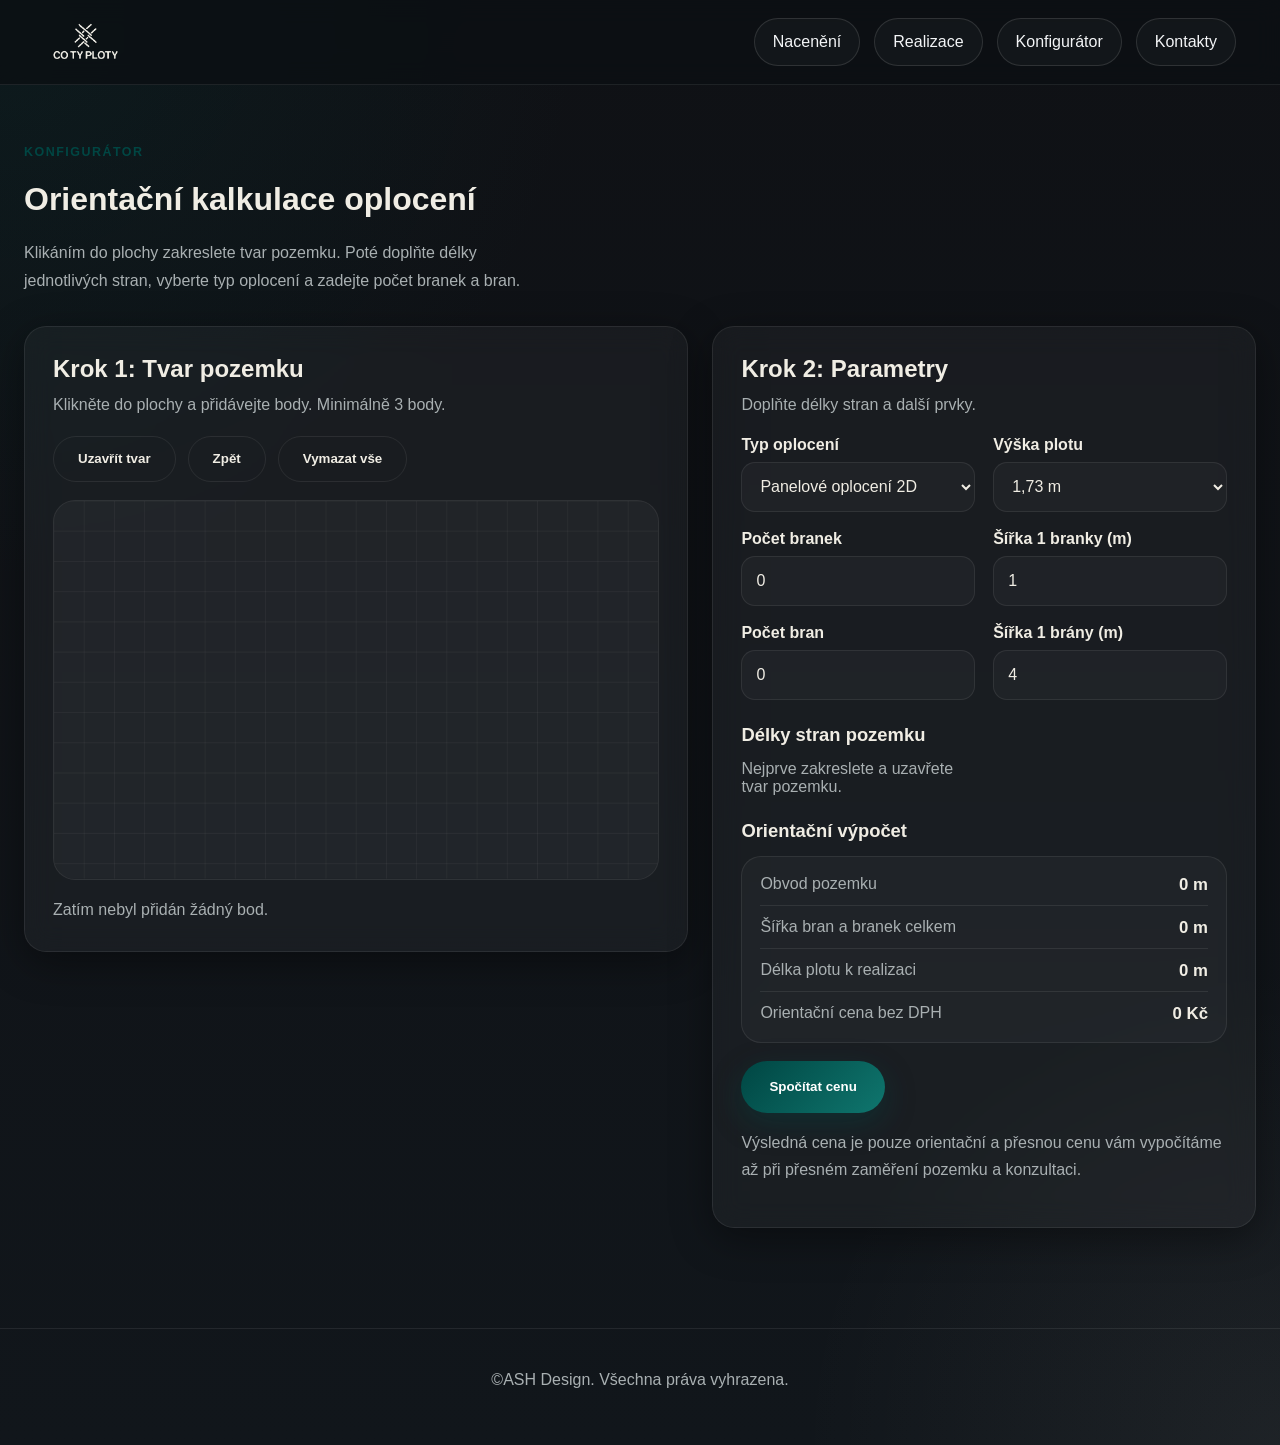
<file: konfigurator.html>
﻿<!DOCTYPE html>
<html lang="cs">
<head>
    <meta charset="UTF-8" />
    <meta name="viewport" content="width=device-width, initial-scale=1.0" />
    <title>Konfigurátor | Cotyploty</title>
    <meta name="description"
          content="Konfigurátor orientační ceny oplocení." />
    <link rel="stylesheet" href="style.css" />
</head>
<body>
    <header class="header" id="top">
        <div class="nav-wrap">
            <a href="index.html" class="nav-brand">
                <img src="images/logo.png" alt="Logo" class="logo-img">
            </a>

            <button class="burger" id="burger" aria-label="Otevřít menu" aria-expanded="false">
                <span></span>
                <span></span>
                <span></span>
            </button>

            <nav class="nav-menu" id="navMenu">
                <a href="index.html#pricing" class="nav-link">Nacenění</a>
                <a href="realizace.html" class="nav-link">Realizace</a>
                <a href="konfigurator.html" class="nav-link">Konfigurátor</a>
                <a href="index.html#contact" class="nav-link">Kontakty</a>
            </nav>
        </div>
    </header>

    <main class="section">
        <div class="section-heading">
            <p class="section-kicker">KONFIGURÁTOR</p>
            <h1>Orientační kalkulace oplocení</h1>
            <p class="section-text">
                Klikáním do plochy zakreslete tvar pozemku. Poté doplňte délky jednotlivých stran,
                vyberte typ oplocení a zadejte počet branek a bran.
            </p>
        </div>

        <div class="config-layout">
            <section class="config-card">
                <div class="config-card-head">
                    <h2>Krok 1: Tvar pozemku</h2>
                    <p>Klikněte do plochy a přidávejte body. Minimálně 3 body.</p>
                </div>

                <div class="plot-toolbar">
                    <button type="button" class="btn btn-secondary config-btn" id="closeShapeBtn">
                        Uzavřít tvar
                    </button>
                    <button type="button" class="btn btn-secondary config-btn" id="undoPointBtn">
                        Zpět
                    </button>
                    <button type="button" class="btn btn-secondary config-btn" id="resetPlotBtn">
                        Vymazat vše
                    </button>
                </div>

                <div class="plot-canvas-wrap">
                    <svg id="plotSvg" class="plot-svg" viewBox="0 0 800 500" preserveAspectRatio="xMidYMid meet">
                        <rect x="0" y="0" width="800" height="500" class="plot-bg"></rect>
                        <g id="gridLayer"></g>
                        <g id="shapeLayer"></g>
                        <g id="pointLayer"></g>
                    </svg>
                </div>

                <div class="config-note" id="plotStatus">
                    Zatím nebyl přidán žádný bod.
                </div>
            </section>

            <section class="config-card">
                <div class="config-card-head">
                    <h2>Krok 2: Parametry</h2>
                    <p>Doplňte délky stran a další prvky.</p>
                </div>

                <form id="configForm" class="config-form">
                    <div class="form-grid">
                        <div class="form-group">
                            <label for="fenceType">Typ oplocení</label>
                            <select id="fenceType">
                                <option value="panel_2d">Panelové oplocení 2D</option>
                                <option value="panel_3d">Panelové oplocení 3D</option>
                                <option value="chainlink">Čtyřhranné pletivo</option>
                            </select>
                        </div>

                        <div class="form-group">
                            <label for="fenceHeight">Výška plotu</label>
                            <select id="fenceHeight">
                                <option value="1.2">1,2 m</option>
                                <option value="1.5">1,5 m</option>
                                <option value="1.73" selected>1,73 m</option>
                                <option value="2.0">2,0 m</option>
                            </select>
                        </div>

                        <div class="form-group">
                            <label for="gateWicketCount">Počet branek</label>
                            <input type="number" id="gateWicketCount" min="0" step="1" value="0">
                        </div>

                        <div class="form-group">
                            <label for="gateWicketWidth">Šířka 1 branky (m)</label>
                            <input type="number" id="gateWicketWidth" min="0" step="0.1" value="1">
                        </div>

                        <div class="form-group">
                            <label for="gateCount">Počet bran</label>
                            <input type="number" id="gateCount" min="0" step="1" value="0">
                        </div>

                        <div class="form-group">
                            <label for="gateWidth">Šířka 1 brány (m)</label>
                            <input type="number" id="gateWidth" min="0" step="0.1" value="4">
                        </div>
                    </div>

                    <div class="config-subsection">
                        <h3>Délky stran pozemku</h3>
                        <div id="sideInputs" class="side-inputs">
                            <p class="muted-text">Nejprve zakreslete a uzavřete tvar pozemku.</p>
                        </div>
                    </div>

                    <div class="config-subsection">
                        <h3>Orientační výpočet</h3>
                        <div class="result-box">
                            <div class="result-row">
                                <span>Obvod pozemku</span>
                                <strong id="resultPerimeter">0 m</strong>
                            </div>
                            <div class="result-row">
                                <span>Šířka bran a branek celkem</span>
                                <strong id="resultOpenings">0 m</strong>
                            </div>
                            <div class="result-row">
                                <span>Délka plotu k realizaci</span>
                                <strong id="resultFenceLength">0 m</strong>
                            </div>
                            <div class="result-row">
                                <span>Orientační cena bez DPH</span>
                                <strong id="resultPrice">0 Kč</strong>
                            </div>
                        </div>

                        <div class="config-actions">
                            <button type="button" class="btn btn-primary" id="calculateBtn">
                                Spočítat cenu
                            </button>
                        </div>

                        <p class="config-note">
                            Výsledná cena je pouze orientační a přesnou cenu vám vypočítáme až při přesném zaměření pozemku a konzultaci.
                        </p>
                    </div>
                </form>
            </section>
        </div>
    </main>

    <footer class="footer">
        <p>©ASH Design. Všechna práva vyhrazena.</p>
    </footer>

    <script src="script.js"></script>
    <script>(() => {
      const burger = document.getElementById('burger');
      const navMenu = document.getElementById('navMenu');

      if (burger && navMenu) {
        burger.addEventListener('click', () => {
          burger.classList.toggle('active');
          navMenu.classList.toggle('active');
          burger.setAttribute('aria-expanded', burger.classList.contains('active') ? 'true' : 'false');
        });

        document.querySelectorAll('.nav-link').forEach((link) => {
          link.addEventListener('click', () => {
            burger.classList.remove('active');
            navMenu.classList.remove('active');
            burger.setAttribute('aria-expanded', 'false');
          });
        });
      }

      const prices = {
        panel_2d: {
          '1.2': { perMeter: 590, wicket: 8500, gate: 21500 },
          '1.5': { perMeter: 690, wicket: 9200, gate: 22900 },
          '1.73': { perMeter: 790, wicket: 9800, gate: 24500 },
          '2.0': { perMeter: 940, wicket: 10900, gate: 26900 }
        },
        panel_3d: {
          '1.2': { perMeter: 540, wicket: 7900, gate: 19800 },
          '1.5': { perMeter: 620, wicket: 8600, gate: 21400 },
          '1.73': { perMeter: 710, wicket: 9300, gate: 22900 },
          '2.0': { perMeter: 860, wicket: 10400, gate: 25500 }
        },
        chainlink: {
          '1.2': { perMeter: 350, wicket: 6900, gate: 16500 },
          '1.5': { perMeter: 410, wicket: 7400, gate: 17800 },
          '1.73': { perMeter: 470, wicket: 7900, gate: 18900 },
          '2.0': { perMeter: 540, wicket: 8600, gate: 20400 }
        }
      };

      const svg = document.getElementById('plotSvg');
      const pointLayer = document.getElementById('pointLayer');
      const shapeLayer = document.getElementById('shapeLayer');
      const gridLayer = document.getElementById('gridLayer');
      const sideInputs = document.getElementById('sideInputs');
      const plotStatus = document.getElementById('plotStatus');

      const closeShapeBtn = document.getElementById('closeShapeBtn');
      const undoPointBtn = document.getElementById('undoPointBtn');
      const resetPlotBtn = document.getElementById('resetPlotBtn');
      const calculateBtn = document.getElementById('calculateBtn');

      const fenceType = document.getElementById('fenceType');
      const fenceHeight = document.getElementById('fenceHeight');
      const gateWicketCount = document.getElementById('gateWicketCount');
      const gateWicketWidth = document.getElementById('gateWicketWidth');
      const gateCount = document.getElementById('gateCount');
      const gateWidth = document.getElementById('gateWidth');

      const resultPerimeter = document.getElementById('resultPerimeter');
      const resultOpenings = document.getElementById('resultOpenings');
      const resultFenceLength = document.getElementById('resultFenceLength');
      const resultPrice = document.getElementById('resultPrice');

    const points = [];
    let isClosed = false;
    let baseDirections = [];
    let originalStartPoint = null;

    function getDistance(pointA, pointB) {
        const dx = pointB.x - pointA.x;
        const dy = pointB.y - pointA.y;
        return Math.sqrt(dx * dx + dy * dy);
    }

    function captureBaseDirections() {
        baseDirections = [];

        if (points.length < 3) return;

        originalStartPoint = { ...points[0] };

        for (let i = 0; i < points.length; i++) {
            const current = points[i];
            const next = points[(i + 1) % points.length];
            const dx = next.x - current.x;
            const dy = next.y - current.y;
            const distance = Math.sqrt(dx * dx + dy * dy);

            if (distance === 0) {
                baseDirections.push({ x: 1, y: 0 });
            } else {
                baseDirections.push({
                    x: dx / distance,
                    y: dy / distance
                });
            }
        }
    }

    function rebuildShapeFromLengths() {
        if (!isClosed || points.length < 3) return;

        const inputs = document.querySelectorAll('.side-length-input');
        if (!inputs.length) return;

        const lengths = Array.from(inputs).map((input) => Number(input.value) || 0);
        if (lengths.some((value) => value <= 0)) return;

        const scale = 20; // 1 m = 20 px

        // Speciální logika pro čtyřúhelník
        if (points.length === 4) {
            const topLength = lengths[0] * scale;
            const rightLength = lengths[1] * scale;
            const bottomLength = lengths[2] * scale;
            const leftLength = lengths[3] * scale;

            // Výchozí střed plochy
            const centerX = 400;
            const centerY = 250;

            // Uděláme lichoběžníkový/obdélníkový tvar:
            // p1 ---- p2
            // |        |
            // p4 ---- p3

            const maxWidth = Math.max(topLength, bottomLength);
            const maxHeight = Math.max(leftLength, rightLength);

            const startXTop = centerX - topLength / 2;
            const endXTop = centerX + topLength / 2;

            const startXBottom = centerX - bottomLength / 2;
            const endXBottom = centerX + bottomLength / 2;

            const topYLeft = centerY - leftLength / 2;
            const topYRight = centerY - rightLength / 2;

            const bottomYLeft = centerY + leftLength / 2;
            const bottomYRight = centerY + rightLength / 2;

            const newPoints = [
                { x: startXTop, y: topYLeft },       // p1
                { x: endXTop, y: topYRight },        // p2
                { x: endXBottom, y: bottomYRight },  // p3
                { x: startXBottom, y: bottomYLeft }  // p4
            ];

            points.length = 0;
            newPoints.forEach((p) => points.push(p));

            renderShape();
            renderPoints();
            plotStatus.textContent = 'Tvar byl přepočítán podle zadaných délek stran.';
            return;
        }

        // Fallback pro ostatní polygony
        if (baseDirections.length !== points.length) return;

        const newPoints = [];
        let currentX = originalStartPoint.x;
        let currentY = originalStartPoint.y;

        newPoints.push({ x: currentX, y: currentY });

        for (let i = 0; i < lengths.length - 1; i++) {
            currentX += baseDirections[i].x * lengths[i] * scale;
            currentY += baseDirections[i].y * lengths[i] * scale;

            newPoints.push({
                x: currentX,
                y: currentY
            });
        }

        const xs = newPoints.map((p) => p.x);
        const ys = newPoints.map((p) => p.y);
        const minX = Math.min(...xs);
        const maxX = Math.max(...xs);
        const minY = Math.min(...ys);
        const maxY = Math.max(...ys);

        const shapeWidth = maxX - minX;
        const shapeHeight = maxY - minY;

        const offsetX = 400 - (minX + shapeWidth / 2);
        const offsetY = 250 - (minY + shapeHeight / 2);

        for (let i = 0; i < newPoints.length; i++) {
            newPoints[i].x = Math.max(20, Math.min(780, newPoints[i].x + offsetX));
            newPoints[i].y = Math.max(20, Math.min(480, newPoints[i].y + offsetY));
        }

        points.length = 0;
        newPoints.forEach((p) => points.push(p));

        renderShape();
        renderPoints();
        plotStatus.textContent = 'Tvar byl přepočítán podle zadaných délek stran.';
    }

    function updateStatusFromLengths(lengths) {
        if (!isClosed) return;

        const closureInfo = estimateClosureError(lengths);

        if (closureInfo < 0.5) {
            plotStatus.textContent = `Tvar byl přepočítán podle zadaných délek.`;
        } else {
            plotStatus.textContent = `Tvar byl přepočítán podle zadaných délek. Pozn.: kombinace délek nemusí přesně uzavírat původní polygon.`;
        }
    }

    function estimateClosureError(lengths) {
        if (!baseDirections.length || baseDirections.length !== lengths.length) return 0;

        const scale = 20;
        let x = 0;
        let y = 0;

        for (let i = 0; i < lengths.length; i++) {
            x += baseDirections[i].x * lengths[i] * scale;
            y += baseDirections[i].y * lengths[i] * scale;
        }

        return Math.sqrt(x * x + y * y) / scale;
    }

      function formatNumber(value) {
        return new Intl.NumberFormat('cs-CZ', {
          minimumFractionDigits: 0,
          maximumFractionDigits: 1
        }).format(value);
      }

      function formatCurrency(value) {
        return new Intl.NumberFormat('cs-CZ', {
          style: 'currency',
          currency: 'CZK',
          maximumFractionDigits: 0
        }).format(value);
      }

      function drawGrid() {
        gridLayer.innerHTML = '';
        for (let x = 0; x <= 800; x += 40) {
          const line = document.createElementNS('http://www.w3.org/2000/svg', 'line');
          line.setAttribute('x1', x);
          line.setAttribute('y1', 0);
          line.setAttribute('x2', x);
          line.setAttribute('y2', 500);
          line.setAttribute('class', 'grid-line');
          gridLayer.appendChild(line);
        }

        for (let y = 0; y <= 500; y += 40) {
          const line = document.createElementNS('http://www.w3.org/2000/svg', 'line');
          line.setAttribute('x1', 0);
          line.setAttribute('y1', y);
          line.setAttribute('x2', 800);
          line.setAttribute('y2', y);
          line.setAttribute('class', 'grid-line');
          gridLayer.appendChild(line);
        }
      }

      function renderPoints() {
        pointLayer.innerHTML = '';
        points.forEach((point, index) => {
          const circle = document.createElementNS('http://www.w3.org/2000/svg', 'circle');
          circle.setAttribute('cx', point.x);
          circle.setAttribute('cy', point.y);
          circle.setAttribute('r', 6);
          circle.setAttribute('class', 'plot-point');
          pointLayer.appendChild(circle);

          const text = document.createElementNS('http://www.w3.org/2000/svg', 'text');
          text.setAttribute('x', point.x + 10);
          text.setAttribute('y', point.y - 10);
          text.setAttribute('class', 'plot-label');
          text.textContent = `${index + 1}`;
          pointLayer.appendChild(text);
        });
      }

      function renderShape() {
        shapeLayer.innerHTML = '';

        if (points.length === 0) return;

        if (points.length >= 2) {
          const polyline = document.createElementNS('http://www.w3.org/2000/svg', isClosed ? 'polygon' : 'polyline');
          const pointsAttr = points.map((p) => `${p.x},${p.y}`).join(' ');
          polyline.setAttribute('points', pointsAttr);
          polyline.setAttribute('class', isClosed ? 'plot-polygon' : 'plot-polyline');
          shapeLayer.appendChild(polyline);
        }
      }

      function updateStatus() {
        if (points.length === 0) {
          plotStatus.textContent = 'Zatím nebyl přidán žádný bod.';
          return;
        }

        if (points.length < 3) {
          plotStatus.textContent = `Počet bodů: ${points.length}. Přidejte alespoň ${3 - points.length} další bod(y).`;
          return;
        }

        if (!isClosed) {
          plotStatus.textContent = `Počet bodů: ${points.length}. Nyní klikněte na "Uzavřít tvar".`;
          return;
        }

        plotStatus.textContent = `Tvar je uzavřen. Počet stran: ${points.length}. Doplňte délky stran níže.`;
      }

    function buildSideInputs() {
        if (!isClosed || points.length < 3) {
            sideInputs.innerHTML = '<p class="muted-text">Nejprve zakreslete a uzavřete tvar pozemku.</p>';
            return;
        }

        let html = '';
        for (let i = 0; i < points.length; i++) {
            const current = points[i];
            const next = points[(i + 1) % points.length];
            const initialLength = getDistance(current, next) / 20;

            html += `
      <div class="form-group side-group">
        <label for="side-${i}">Strana ${i + 1} (m)</label>
        <input
          type="number"
          id="side-${i}"
          class="side-length-input"
          min="0"
          step="0.1"
          value="${initialLength.toFixed(1)}"
        >
      </div>
    `;
        }

        sideInputs.innerHTML = html;

        document.querySelectorAll('.side-length-input').forEach((input) => {
            input.addEventListener('input', () => {
                rebuildShapeFromLengths();
            });
        });
    }

      function getSideLengths() {
        const inputs = document.querySelectorAll('.side-length-input');
        return Array.from(inputs).map((input) => Number(input.value) || 0);
      }

      function updateAll() {
        renderShape();
        renderPoints();
        updateStatus();
        buildSideInputs();
      }

      svg.addEventListener('click', (event) => {
        if (isClosed) return;

        const pt = svg.createSVGPoint();
        pt.x = event.clientX;
        pt.y = event.clientY;

        const svgPoint = pt.matrixTransform(svg.getScreenCTM().inverse());
        points.push({
          x: Math.max(10, Math.min(790, svgPoint.x)),
          y: Math.max(10, Math.min(490, svgPoint.y))
        });

        renderShape();
        renderPoints();
        updateStatus();
      });

    closeShapeBtn.addEventListener('click', () => {
        if (points.length < 3) {
            alert('Pro uzavření tvaru musíte zadat alespoň 3 body.');
            return;
        }

        isClosed = true;
        captureBaseDirections();
        updateAll();
    });

      undoPointBtn.addEventListener('click', () => {
        if (isClosed) {
          alert('Nejprve klikněte na "Vymazat vše", pokud chcete tvar upravit.');
          return;
        }

        points.pop();
        renderShape();
        renderPoints();
        updateStatus();
      });

    resetPlotBtn.addEventListener('click', () => {
        points.length = 0;
        isClosed = false;
        baseDirections = [];
        originalStartPoint = null;
        resultPerimeter.textContent = '0 m';
        resultOpenings.textContent = '0 m';
        resultFenceLength.textContent = '0 m';
        resultPrice.textContent = '0 Kč';
        updateAll();
    });

      calculateBtn.addEventListener('click', () => {
        if (!isClosed || points.length < 3) {
          alert('Nejprve zakreslete a uzavřete tvar pozemku.');
          return;
        }

        const sideLengths = getSideLengths();
        const hasEmpty = sideLengths.some((value) => value <= 0);

        if (hasEmpty) {
          alert('Vyplňte prosím všechny délky stran.');
          return;
        }

        const perimeter = sideLengths.reduce((sum, value) => sum + value, 0);
        const wicketCount = Number(gateWicketCount.value) || 0;
        const wicketWidth = Number(gateWicketWidth.value) || 0;
        const bigGateCount = Number(gateCount.value) || 0;
        const bigGateWidth = Number(gateWidth.value) || 0;

        const openingsWidth = (wicketCount * wicketWidth) + (bigGateCount * bigGateWidth);
        const fenceLength = Math.max(perimeter - openingsWidth, 0);

        const type = fenceType.value;
        const height = fenceHeight.value;
        const selectedPricing = prices[type][height];

        const fencePrice = fenceLength * selectedPricing.perMeter;
        const wicketPrice = wicketCount * selectedPricing.wicket;
        const gatePrice = bigGateCount * selectedPricing.gate;

        const totalPrice = fencePrice + wicketPrice + gatePrice;

        resultPerimeter.textContent = `${formatNumber(perimeter)} m`;
        resultOpenings.textContent = `${formatNumber(openingsWidth)} m`;
        resultFenceLength.textContent = `${formatNumber(fenceLength)} m`;
        resultPrice.textContent = formatCurrency(totalPrice);
      });

      drawGrid();
      updateAll();
    })();</script>
</body>
</html>
</file>
<file: style.css>
﻿:root {
    --bg: #0F1115;
    --panel: #151922;
    --line: rgba(255,255,255,0.08);
    --text: #F0EDE4;
    --muted: #a8b0b3;
    --brand: #004643;
    --brand-light: #0a6b66;
    --accent: #F0EDE4;
}

* {
    box-sizing: border-box;
}

html {
    scroll-behavior: smooth;
}

body {
    margin: 0;
    font-family: "neue-haas-grotesk-display", sans-serif;
    background: radial-gradient(circle at 20% 20%, rgba(0, 70, 67, 0.2), transparent 30%), radial-gradient(circle at 80% 80%, rgba(240, 237, 228, 0.05), transparent 30%), #0c0f13;
    color: var(--text);
}
img {
    max-width: 100%;
    display: block;
}

a {
    color: inherit;
    text-decoration: none;
}

.site-wrap {
    min-height: 100vh;
}

/* HEADER */
.header {
    position: sticky;
    top: 0;
    z-index: 1000;
    backdrop-filter: blur(16px);
    background: rgba(10, 12, 16, 0.88);
    border-bottom: 1px solid rgba(255, 255, 255, 0.12);
}

.nav-wrap {
    max-width: 1240px;
    margin: 0 auto;
    min-height: 84px;
    padding: 0 24px;
    display: flex;
    align-items: center;
    justify-content: space-between;
    gap: 20px;
}

.nav-brand {
    display: flex;
    align-items: center;
    text-decoration: none;
}

.logo-img {
    max-height: 80px;
    width: auto;
    display: block;
}

.nav-menu {
    display: flex;
    align-items: center;
    gap: 14px;
}

.nav-link {
    position: relative;
    display: inline-flex;
    align-items: center;
    justify-content: center;
    min-height: 48px;
    padding: 0 18px;
    border: 1px solid rgba(255, 255, 255, 0.12);
    border-radius: 999px;
    text-decoration: none;
    color: #f3f5f7;
    background: rgba(255, 255, 255, 0.03);
    transition: 0.25s ease;
}

    .nav-link:hover {
        color: var(--accent);
    }

.burger {
    display: none;
    width: 52px;
    height: 52px;
    padding: 0;
    border: 1px solid rgba(255, 255, 255, 0.14);
    border-radius: 14px;
    background: rgba(255, 255, 255, 0.04);
    cursor: pointer;
    align-items: center;
    justify-content: center;
    flex-direction: column;
    gap: 6px;
}

    .burger span {
        display: block;
        width: 22px;
        height: 2px;
        background: #f3f5f7;
        border-radius: 999px;
        transition: 0.25s ease;
    }

/* mobil */
@media (max-width: 860px) {
    .nav-wrap {
        min-height: 74px;
        padding: 0 18px;
    }

    .burger {
        display: flex;
    }

    .nav-menu {
        position: absolute;
        top: 100%;
        left: 16px;
        right: 16px;
        display: flex;
        flex-direction: column;
        align-items: stretch;
        gap: 10px;
        padding: 14px;
        border-radius: 20px;
        border: 1px solid rgba(255, 255, 255, 0.12);
        background: rgba(15, 17, 21, 0.98);
        box-shadow: 0 0 30px rgba(0, 70, 67, 0.3);
        opacity: 0;
        pointer-events: none;
        transform: translateY(-10px);
        transition: 0.25s ease;
    }

        .nav-menu.active {
            opacity: 1;
            pointer-events: auto;
            transform: translateY(0);
        }

    .nav-link {
        width: 100%;
        min-height: 52px;
        justify-content: flex-start;
        padding: 0 16px;
        border-radius: 14px;
    }

    .burger.active span:nth-child(1) {
        transform: translateY(8px) rotate(45deg);
    }

    .burger.active span:nth-child(2) {
        opacity: 0;
    }

    .burger.active span:nth-child(3) {
        transform: translateY(-8px) rotate(-45deg);
    }
}
/* HERO */
.hero {
    max-width: var(--max-width);
    margin: 0 auto;
    padding: 72px 24px 48px;
    display: grid;
    grid-template-columns: 1.1fr 0.9fr;
    gap: 36px;
    align-items: center;
}

.eyebrow,
.section-kicker,
.price-tag,
.contact-label {
    text-transform: uppercase;
    letter-spacing: 0.12em;
    font-size: 0.78rem;
}

.eyebrow,
.section-kicker {
    color: var(--accent);
    font-weight: 700;
}

.hero h1 {
    margin: 14px 0 18px;
    font-size: clamp(2.4rem, 6vw, 5.4rem);
    line-height: 0.95;
    letter-spacing: -0.03em;
    max-width: 10ch;
}

.hero-description {
    max-width: 56ch;
    color: var(--muted);
    font-size: 1.08rem;
    line-height: 1.7;
}

.hero-buttons {
    margin-top: 28px;
    display: flex;
    flex-wrap: wrap;
    gap: 14px;
}

.btn {
    display: inline-flex;
    align-items: center;
    justify-content: center;
    min-height: 52px;
    padding: 0 22px;
    border-radius: 999px;
    font-weight: 700;
    transition: transform 0.2s ease, opacity 0.2s ease, background 0.2s ease;
}

    .btn:hover {
        transform: translateY(-2px);
    }

.btn-primary {
    background: var(--brand);
    color: var(--text);
}

    .btn-primary:hover {
        background: var(--brand-light);
    }

.btn-secondary {
    border: 1px solid var(--line-strong);
    background: rgba(255, 255, 255, 0.02);
    color: var(--text);
}

.hero-image-frame {
    position: relative;
    border-radius: calc(var(--radius) + 8px);
    overflow: hidden;
    background: var(--bg-soft);
    border: 1px solid var(--line);
    box-shadow: 0 0 30px rgba(0, 70, 67, 0.3);
    min-height: 520px;
}

    .hero-image-frame::before {
        content: "";
        position: absolute;
        inset: 0;
        background-image: linear-gradient(135deg, transparent 48%, rgba(255,255,255,0.08) 49%, rgba(255,255,255,0.08) 51%, transparent 52%), linear-gradient(45deg, transparent 48%, rgba(255,255,255,0.04) 49%, rgba(255,255,255,0.04) 51%, transparent 52%);
        background-size: 52px 52px;
        z-index: 2;
        pointer-events: none;
    }

    .hero-image-frame img {
        width: 100%;
        height: 100%;
        object-fit: cover;
        min-height: 520px;
    }

/* SECTIONS */
.section {
    max-width: var(--max-width);
    margin: 0 auto;
    padding: 48px 24px 100px;
}

.section-heading {
    margin-bottom: 32px;
}

    .section-heading h2 {
        margin: 10px 0 10px;
        font-size: clamp(1.9rem, 4vw, 3.4rem);
        line-height: 1.05;
        letter-spacing: -0.03em;
    }

.section-text {
    max-width: 60ch;
    color: var(--muted);
    line-height: 1.7;
}

/* INTRO */
.intro-grid {
    display: grid;
    grid-template-columns: repeat(3, 1fr);
    gap: 20px;
}

.intro-card {
    background: var(--panel);
    border: 1px solid var(--line);
    border-radius: var(--radius-sm);
    padding: 28px;
    bbox-shadow: 0 0 30px rgba(0, 70, 67, 0.3);
}

    .intro-card h3 {
        margin-top: 0;
        margin-bottom: 12px;
        font-size: 1.15rem;
    }

    .intro-card p {
        margin: 0;
        color: var(--muted);
        line-height: 1.7;
    }

/* PRICING */
.pricing-grid {
    display: grid;
    grid-template-columns: repeat(3, 1fr);
    gap: 22px;
}

.price-card {
    background: var(--panel);
    border: 1px solid var(--line);
    border-radius: var(--radius);
    padding: 30px;
    display: flex;
    flex-direction: column;
    box-shadow: var(--shadow);
}

    .price-card.featured {
        border-color: rgba(215, 255, 100, 0.45);
        background: linear-gradient(180deg, rgba(215,255,100,0.08), rgba(255,255,255,0.03));
    }

.price-tag {
    color: var(--accent);
    font-weight: 700;
    margin-bottom: 12px;
}

.price-card h3 {
    margin: 0 0 10px;
    font-size: 1.4rem;
}

.price {
    margin-bottom: 18px;
    font-size: 2rem;
    font-weight: 800;
    letter-spacing: -0.03em;
}

.price-card ul {
    margin: 0 0 24px;
    padding-left: 18px;
    color: var(--muted);
    line-height: 1.8;
}

.price-link {
    margin-top: auto;
    display: inline-flex;
    align-items: center;
    justify-content: center;
    min-height: 48px;
    border-radius: 999px;
    border: 1px solid var(--line-strong);
    background: rgba(255, 255, 255, 0.03);
    font-weight: 700;
}

/* PROJECTS */
.projects-grid {
    display: grid;
    grid-template-columns: repeat(3, 1fr);
    gap: 22px;
}

.project-card {
    overflow: hidden;
    border-radius: var(--radius);
    background: var(--panel);
    border: 1px solid var(--line);
    box-shadow: 0 0 30px rgba(0, 70, 67, 0.3);
}

.project-image {
    aspect-ratio: 4 / 3;
    overflow: hidden;
}

    .project-image img {
        width: 100%;
        height: 100%;
        object-fit: cover;
    }

.project-content {
    padding: 22px;
}

    .project-content h3 {
        margin: 0 0 10px;
        font-size: 1.2rem;
    }

    .project-content p {
        margin: 0;
        color: var(--muted);
        line-height: 1.7;
    }

/* CONTACT */
.contact-section {
    padding-bottom: 110px;
}

.contact-box {
    display: grid;
    grid-template-columns: 1.2fr 0.8fr;
    gap: 24px;
    padding: 34px;
    border-radius: calc(var(--radius) + 8px);
    background: linear-gradient(180deg, rgba(255,255,255,0.05), rgba(255,255,255,0.03));
    border: 1px solid var(--line);
    box-shadow: 0 0 30px rgba(0, 70, 67, 0.3);
}

    .contact-box h2 {
        margin: 10px 0 14px;
        font-size: clamp(1.9rem, 3vw, 3rem);
        line-height: 1.05;
    }

.contact-text p {
    max-width: 55ch;
    color: var(--muted);
    line-height: 1.7;
}

.contact-info {
    display: grid;
    gap: 18px;
    align-content: start;
}

.contact-item {
    padding: 18px 20px;
    border-radius: 18px;
    border: 1px solid var(--line);
    background: rgba(255, 255, 255, 0.03);
}

.contact-label {
    display: block;
    margin-bottom: 8px;
    color: var(--accent);
    font-weight: 700;
}

.contact-item a,
.contact-detail {
    color: var(--text);
    font-size: 1.05rem;
    font-weight: 600;
    word-break: break-word;
}

.contact-detail {
    margin: 0;
    line-height: 1.55;
}

/* FOOTER */
.footer {
    padding: 26px 24px 40px;
    text-align: center;
    color: var(--muted);
    border-top: 1px solid var(--line);
}

/* RESPONSIVE */
@media (max-width: 1100px) {
    .hero,
    .contact-box {
        grid-template-columns: 1fr;
    }

    .pricing-grid,
    .projects-grid,
    .intro-grid {
        grid-template-columns: 1fr;
    }

    .hero h1 {
        max-width: none;
    }
}

@media (max-width: 760px) {
    .nav-grid {
        grid-template-columns: 1fr 1fr;
    }

    .nav-item {
        min-height: 84px;
    }

    .hero {
        padding-top: 42px;
    }

    .hero-image-frame,
    .hero-image-frame img {
        min-height: 340px;
    }

    .section,
    .hero {
        padding-left: 18px;
        padding-right: 18px;
    }

    .contact-box {
        padding: 20px;
    }
}

@media (max-width: 520px) {
    .nav-grid {
        grid-template-columns: 1fr;
    }

    .hero-buttons {
        flex-direction: column;
    }

    .btn,
    .price-link {
        width: 100%;
    }

    .hero h1 {
        font-size: 2.2rem;
    }
}
    /* LOGO */
    .logo-img {
        max-height: 50px;
        object-fit: contain;
        z-index: 2;
    }

    /* GALLERY */
    .gallery-grid {
        display: grid;
        grid-template-columns: repeat(3, 1fr);
        gap: 20px;
    }

.gallery-item {
    position: relative;
    overflow: hidden;
    border-radius: 20px;
    border: 1px solid var(--line);
    background: var(--panel);
    aspect-ratio: 4 / 3;
    cursor: pointer;
}

    .gallery-item img {
        width: 100%;
        height: 100%;
        object-fit: cover;
        display: block;
        transition: transform 0.4s ease;
    }

    .gallery-overlay {
        position: absolute;
        inset: 0;
        background: rgba(0,0,0,0.6);
        display: flex;
        flex-direction: column;
        justify-content: flex-end;
        padding: 20px;
        opacity: 0;
        transition: 0.3s;
    }

.gallery-item:hover img {
    transform: scale(1.05);
}

    .gallery-item:hover .gallery-overlay {
        opacity: 1;
    }
/* =========================
   KONFIGURATOR
========================= */

.config-layout {
    display: grid;
    grid-template-columns: 1.1fr 0.9fr;
    gap: 24px;
    align-items: start;
}

.config-card {
    background: var(--panel);
    border: 1px solid var(--line);
    border-radius: var(--radius);
    padding: 28px;
    box-shadow: 0 0 30px rgba(0, 70, 67, 0.3);
}

.config-card-head h2 {
    margin: 0 0 8px;
    font-size: 1.5rem;
}

.config-card-head p {
    margin: 0 0 18px;
    color: var(--muted);
    line-height: 1.7;
}

.plot-toolbar {
    display: flex;
    flex-wrap: wrap;
    gap: 12px;
    margin-bottom: 18px;
}

.config-btn {
    min-height: 46px;
    padding: 0 18px;
}

.plot-canvas-wrap {
    border-radius: 22px;
    overflow: hidden;
    border: 1px solid var(--line);
    background: rgba(255, 255, 255, 0.02);
}

.plot-svg {
    width: 100%;
    height: auto;
    display: block;
    cursor: crosshair;
}

.plot-bg {
    fill: rgba(255, 255, 255, 0.02);
}

.grid-line {
    stroke: rgba(255, 255, 255, 0.06);
    stroke-width: 1;
}

.plot-polyline {
    fill: none;
    stroke: var(--accent);
    stroke-width: 3;
}

.plot-polygon {
    fill: rgba(215, 255, 100, 0.12);
    stroke: var(--accent);
    stroke-width: 3;
}

.plot-point {
    fill: var(--accent);
    stroke: #111;
    stroke-width: 2;
}

.plot-label {
    fill: var(--text);
    font-size: 14px;
    font-weight: 700;
}

.config-form {
    display: grid;
    gap: 24px;
}

.form-grid {
    display: grid;
    grid-template-columns: repeat(2, 1fr);
    gap: 18px;
}

.form-group {
    display: grid;
    gap: 8px;
}

    .form-group label {
        font-weight: 600;
        color: var(--text);
    }

    .form-group input,
    .form-group select {
        min-height: 50px;
        border-radius: 14px;
        border: 1px solid var(--line);
        background: rgba(255, 255, 255, 0.03);
        color: var(--text);
        padding: 0 14px;
        font: inherit;
    }

        .form-group input::placeholder {
            color: var(--muted);
        }

.config-subsection h3 {
    margin: 0 0 14px;
    font-size: 1.15rem;
}

.side-inputs {
    display: grid;
    grid-template-columns: repeat(2, 1fr);
    gap: 16px;
}

.side-group {
    padding: 16px;
    border-radius: 18px;
    border: 1px solid var(--line);
    background: rgba(255, 255, 255, 0.02);
}

.result-box {
    display: grid;
    gap: 12px;
    padding: 18px;
    border-radius: 20px;
    border: 1px solid var(--line);
    background: rgba(255, 255, 255, 0.03);
}

.result-row {
    display: flex;
    justify-content: space-between;
    gap: 16px;
    padding-bottom: 10px;
    border-bottom: 1px solid rgba(255, 255, 255, 0.08);
}

    .result-row:last-child {
        border-bottom: none;
        padding-bottom: 0;
    }

    .result-row span {
        color: var(--muted);
    }

    .result-row strong {
        color: var(--text);
        font-size: 1.05rem;
    }

.config-actions {
    margin-top: 18px;
}

.config-note {
    margin-top: 16px;
    color: var(--muted);
    line-height: 1.7;
}

.muted-text {
    margin: 0;
    color: var(--muted);
}

@media (max-width: 1100px) {
    .config-layout {
        grid-template-columns: 1fr;
    }
}

@media (max-width: 700px) {
    .form-grid,
    .side-inputs {
        grid-template-columns: 1fr;
    }

    .config-card {
        padding: 20px;
    }
}
/* LIGHTBOX */

.lightbox {
    position: fixed;
    inset: 0;
    background: rgba(15, 17, 21, 0.95);
    display: flex;
    align-items: center;
    justify-content: center;
    z-index: 9999;
    opacity: 0;
    pointer-events: none;
    transition: 0.3s;
}

    .lightbox.active {
        opacity: 1;
        pointer-events: auto;
    }

.lightbox-image {
    max-width: 90%;
    max-height: 85%;
    object-fit: contain;
}

.lightbox-close {
    position: absolute;
    top: 20px;
    right: 30px;
    font-size: 40px;
    color: white;
    cursor: pointer;
}

.lightbox-prev,
.lightbox-next {
    position: absolute;
    top: 50%;
    transform: translateY(-50%);
    font-size: 40px;
    background: none;
    border: none;
    color: white;
    cursor: pointer;
    padding: 20px;
}

.lightbox-prev {
    left: 20px;
}

.lightbox-next {
    right: 20px;
}
.config-card,
.gallery-item {
    backdrop-filter: blur(10px);
}
/* =========================
   DESIGN FIX / BRAND UPDATE
========================= */

:root {
    --bg: #0c0f13;
    --bg-soft: #12161c;
    --panel: rgba(255, 255, 255, 0.04);
    --panel-strong: rgba(255, 255, 255, 0.08);
    --line: rgba(255, 255, 255, 0.08);
    --text: #F0EDE4;
    --muted: #a9b0b2;
    --brand: #004643;
    --brand-light: #0f766e;
    --brand-glow: rgba(0, 70, 67, 0.4);
    --accent: #F0EDE4;
    --radius: 22px;
    --shadow: 0 10px 40px rgba(0,0,0,0.4);
}

/* ===== BODY FIX ===== */

body {
    background: radial-gradient(circle at top left, rgba(0, 70, 67, 0.18), transparent 30%), radial-gradient(circle at bottom right, rgba(240, 237, 228, 0.06), transparent 25%), linear-gradient(180deg, #0f1115 0%, #11161b 100%);
    color: var(--text);
}

/* ===== CARDS ===== */

.price-card,
.project-card,
.contact-box,
.config-card,
.hero-image-frame,
.intro-card {
    box-shadow: var(--shadow);
    border-radius: var(--radius-sm);
}

/* ===== BUTTONS ===== */

.btn-primary {
    background: var(--brand);
    color: var(--text);
}

    .btn-primary:hover {
        background: var(--brand-light);
    }

/* ===== NAV ===== */

.nav-link:hover {
    color: var(--accent);
}

/* ===== REMOVE OLD GREEN STYLE ===== */

.price-card.featured {
    border-color: rgba(0, 70, 67, 0.5);
    background: linear-gradient( 180deg, rgba(0, 70, 67, 0.2), rgba(255, 255, 255, 0.03) );
}

/* ===== CONFIGURATOR POLYGON ===== */

.plot-polygon {
    fill: rgba(0, 70, 67, 0.2);
    stroke: var(--accent);
}

/* ===== LIGHTBOX ===== */

.lightbox {
    background: rgba(15, 17, 21, 0.95);
}

.lightbox-prev,
.lightbox-next {
    background: rgba(255,255,255,0.05);
    border: 1px solid var(--line);
}

/* ===== GALLERY FIX ===== */

.gallery-item {
    cursor: pointer;
}

    .gallery-item img {
        transition: transform 0.4s ease;
    }

    .gallery-item:hover img {
        transform: scale(1.05);
    }

/* ===== TYPO FIX ===== */

.section-kicker {
    color: var(--brand);
}

.section-text {
    color: var(--muted);
}
.price-card,
.project-card,
.config-card,
.contact-box,
.intro-card {
    background: var(--panel);
    backdrop-filter: blur(14px);
    border: 1px solid var(--line);
    border-radius: var(--radius);
    transition: 0.3s ease;
}

    .price-card:hover,
    .project-card:hover,
    .config-card:hover {
        transform: translateY(-6px);
        box-shadow: 0 20px 50px rgba(0,0,0,0.5);
    }
.btn-primary {
    background: linear-gradient(135deg, #004643, #0f766e);
    color: #fff;
    border-radius: 999px;
    padding: 14px 28px;
    border: none;
    cursor: pointer;
    transition: 0.3s ease;
    box-shadow: 0 10px 30px var(--brand-glow);
}

    .btn-primary:hover {
        transform: translateY(-2px);
        box-shadow: 0 20px 40px var(--brand-glow);
    }

.btn-secondary {
    background: transparent;
    border: 1px solid var(--line);
    color: var(--text);
    border-radius: 999px;
    padding: 12px 24px;
    transition: 0.3s;
}

    .btn-secondary:hover {
        border-color: var(--brand);
        color: var(--brand);
    }

.header {
    background: rgba(12, 15, 19, 0.8);
    backdrop-filter: blur(12px);
    border-bottom: 1px solid var(--line);
}
.nav-link {
    position: relative;
}

    .nav-link::after {
        content: "";
        position: absolute;
        left: 0;
        bottom: -6px;
        width: 0%;
        height: 2px;
        background: var(--brand);
        transition: 0.3s;
    }

    .nav-link:hover::after {
        width: 100%;
    }
.hero-image-frame {
    border-radius: 30px;
    overflow: hidden;
    box-shadow: 0 30px 80px rgba(0,0,0,0.6);
    transition: 0.4s;
}

    .hero-image-frame:hover {
        transform: scale(1.02);
    }
.gallery-item {
    overflow: hidden;
    border-radius: var(--radius);
}

    .gallery-item img {
        transition: transform 0.5s ease;
    }

    .gallery-item:hover img {
        transform: scale(1.08);
    }

/* =========================
   SERVICES
========================= */

.services-grid {
    display: grid;
    grid-template-columns: repeat(2, 1fr);
    gap: 24px;
    margin-top: 30px;
}

.service-card {
    padding: 30px;
    border-radius: var(--radius);
    background: var(--panel);
    border: 1px solid var(--line);
    box-shadow: var(--shadow);
    transition: 0.3s ease;
}

    .service-card:hover {
        transform: translateY(-6px);
    }

/* === POZITIVNÍ KARTA === */

.service-positive {
    border-left: 4px solid var(--brand);
}

    .service-positive:hover {
        box-shadow: 0 20px 50px rgba(0, 70, 67, 0.25);
    }

/* === NEGATIVNÍ KARTA === */

.service-negative {
    border-left: 4px solid rgba(240, 237, 228, 0.4);
}

    .service-negative:hover {
        box-shadow: 0 20px 50px rgba(255,255,255,0.08);
    }

/* === TEXTY === */

.service-card h3 {
    margin-bottom: 20px;
    font-size: 1.4rem;
}

/* === LIST === */

.service-list {
    list-style: none;
    padding: 0;
    margin: 0;
    display: grid;
    gap: 12px;
}

    .service-list li {
        position: relative;
        padding-left: 26px;
        line-height: 1.6;
    }

/* zelené tečky */
.service-positive li::before {
    content: "";
    position: absolute;
    left: 0;
    top: 8px;
    width: 8px;
    height: 8px;
    border-radius: 50%;
    background: var(--brand-light);
}

/* neutrální tečky */
.service-muted li::before {
    content: "";
    position: absolute;
    left: 0;
    top: 8px;
    width: 8px;
    height: 8px;
    border-radius: 50%;
    background: var(--muted);
}

.service-muted li {
    color: var(--muted);
}

/* =========================
   RESPONSIVE
========================= */

@media (max-width: 900px) {
    .services-grid {
        grid-template-columns: 1fr;
    }
}
</file>
